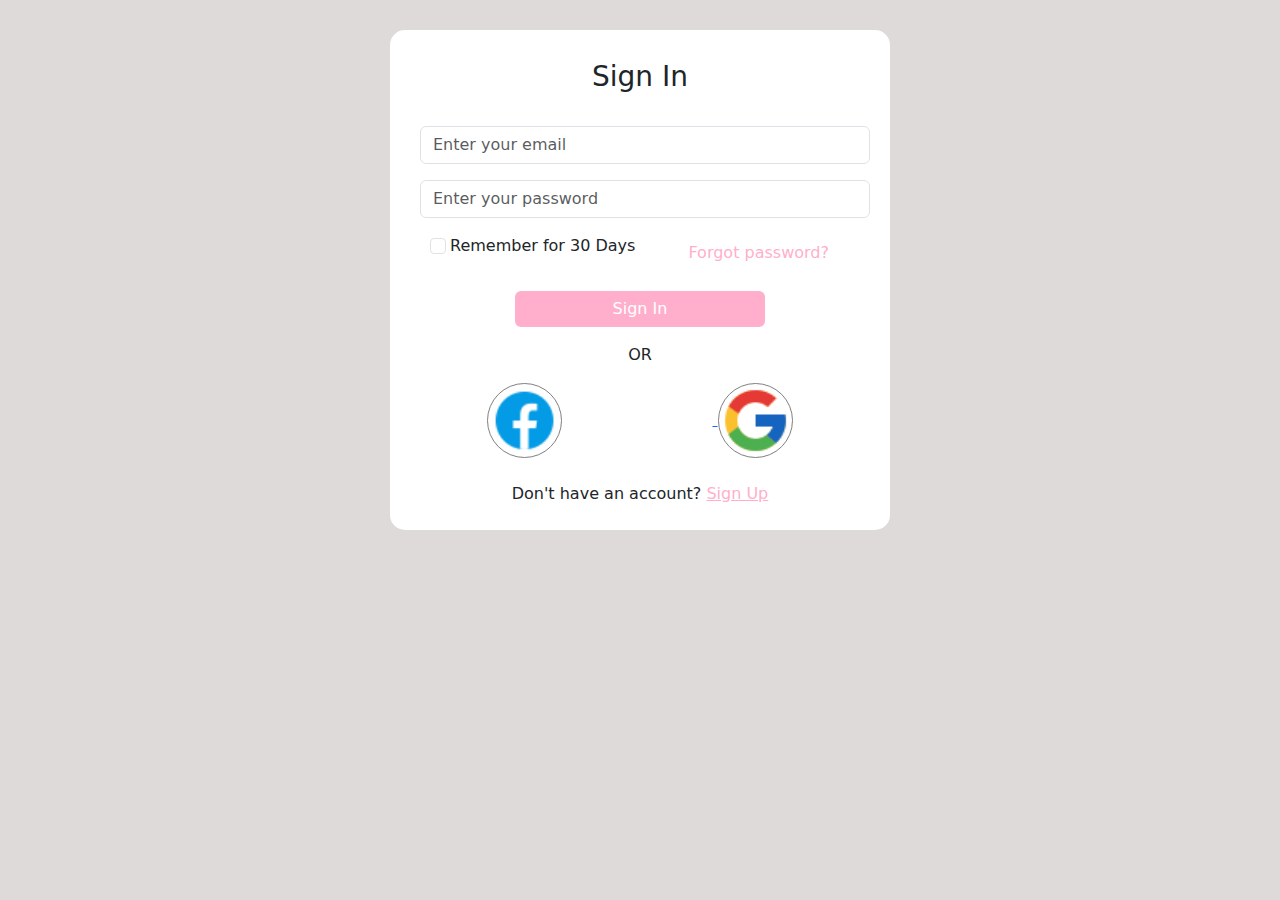
<file: index.html>
<!DOCTYPE html>
<html lang="en">
  <head>
    <meta charset="UTF-8" />
    <meta name="viewport" content="width=device-width, initial-scale=1.0" />
    <title>Document</title>
    <link rel="stylesheet" href="css/style.css" />
    <link rel="stylesheet" href="bootstrap/css/all.min.css" />
    <link rel="stylesheet" href="bootstrap/css/bootstrap.min.css" />
    <link rel="stylesheet" href="bootstrap/css/bootstrap.min.css.map" />
  </head>
  <body>
    <div id="signin">
      <h3>Sign In</h3>
      <form>
        <div class="mb-3 mt-4">
          <input
            type="email"
            class="form-control"
            id="email"
            placeholder="Enter your email"
            required
          />
        </div>
        <div class="mb-3">
          <input
            type="password"
            class="form-control"
            id="password"
            placeholder="Enter your password"
            required
          />
        </div>
        <div class="d-flex justify-content-between align-items-center">
          <div class="form-check">
            <input
              type="checkbox"
              class="form-check-input ms-3"
              id="remember"
            />
            <label class="form-check-label ms-1" for="remember"
              >Remember for 30 Days</label
            >

            <a href="#" class="text-decoration-none ms-5" style="color: #ffafcc"
              >Forgot password?</a
            >
          </div>
        </div>
        <a
          href="dashboard.html"
          class="btn btn-primary w-50 mt-4 text-decoration-none text-white"
          style="background-color: #ffafcc; border: 0"
          >Sign In</a
        >
        <div class="text-center my-3">OR</div>
        <div class="icons">
          <a href="https://www.facebook.com">
            <img
              class="facebook-icone"
              src="img/icons8-facebook-48.png"
              alt=""
            />
          </a>
          <a href="https://www.google.com.eg"
            ><img class="google-icone" src="img/icons8-google-48.png" alt=""
          /></a>
        </div>
        <div class="text-center mt-4">
          <span
            >Don't have an account?
            <a href="#" style="color: #ffafcc">Sign Up</a></span
          >
        </div>
      </form>
    </div>
  </body>
</html>
</file>
<file: css/style.css>
* {
  margin: 0;
  padding: 0;
  box-sizing: border-box;
  overflow: hidden;
}
body {
  background-color: #dfdada !important;
}
#signin {
  background-color: white;
  text-align: center;
  width: 500px;
  height: 500px;
  margin: 30px auto;
  border-radius: 15px;
  padding-top: 30px;
}
.icons a img {
  border: 1px solid gray;
  border-radius: 50%;
  width: 75px;
}
.facebook-icone {
  margin-right: 150px;
}
.form-control {
  width: 450px !important;
  margin-left: 30px;
}
/* dashboard */
.sidebar {
  height: 100vh;
  background-color: #ffafcc;
  padding-top: 20px;
}
.sidebar .nav-link {
  color: #fff;
  padding: 10px 20px;
}
.sidebar .nav-link:hover,
.btn1:hover {
  background-color: #ffc8dd;
  color: #ff99c8;
}
.sidebar .nav-link.active {
  background-color: #ffc8dd;
}
.count {
  display: flex;
  justify-content: space-between;
  align-items: center;
}
.one {
  width: 200px;
  height: 150px;
  background-color: white;
  padding-left: 15px;
  padding-top: 30px;
  border: 1px solid gray;
  border-radius: 20px;
}
.one button a {
  text-decoration: none;
  color: white;
}
.one button {
  background-color: #ff99c8;
  border: 0;
  border-radius: 5px;
  width: 130px;
}
@media (max-width: 766px) {
  .count {
    display: block;
    margin: 0 auto;
  }
  .one {
    margin-bottom: 15px;
  }
}
/* categories */
.btn2 {
  width: 150px;
  height: 35px;
  background-color: green;
  color: white;
  border: 0;
  border-radius: 8px;
  margin-left: auto;
  margin-top: 15px;
}
</file>
